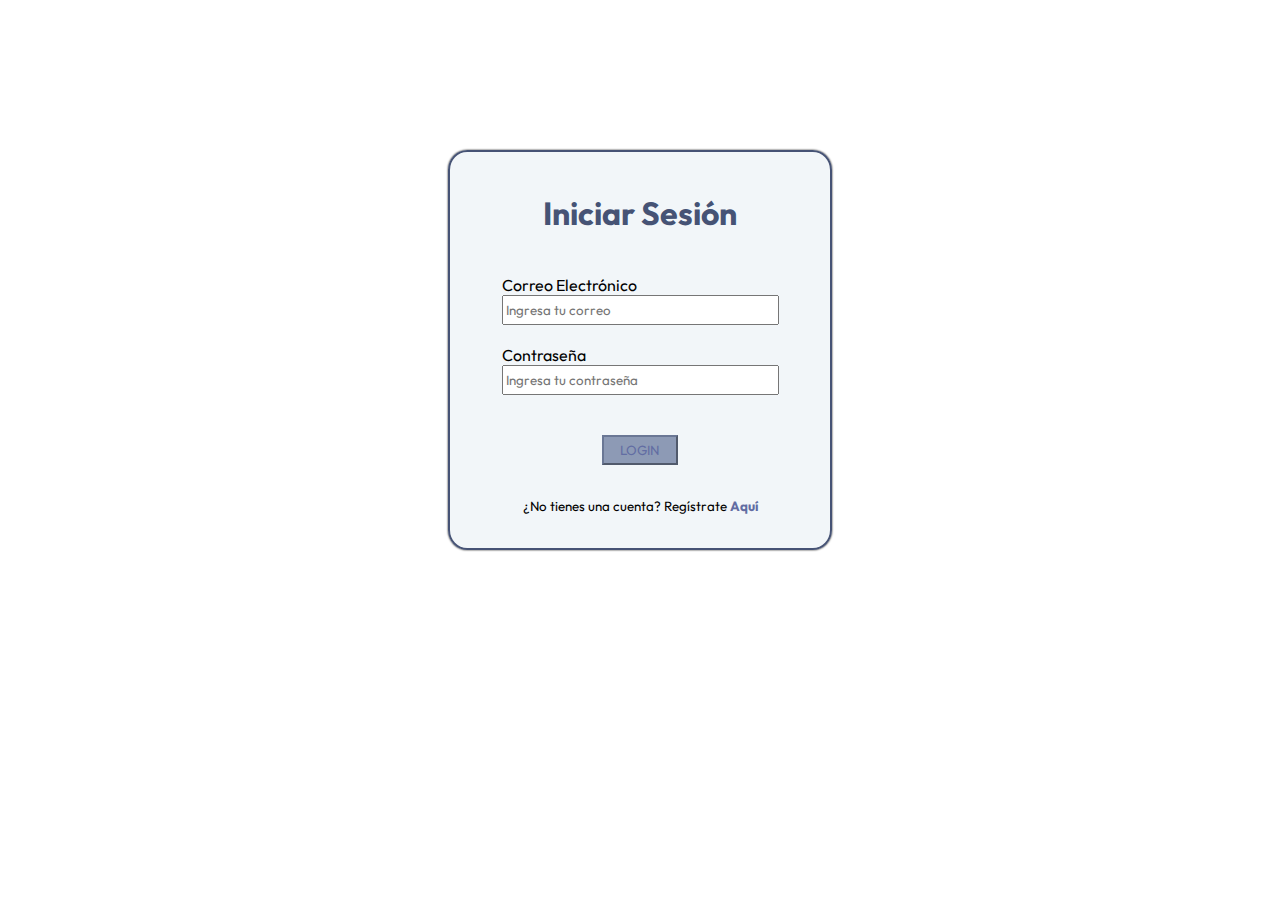
<file: index.html>
<!DOCTYPE html>
<html lang="es">

<head>
    <meta charset="UTF-8">
    <meta name="viewport" content="width=device-width, initial-scale=1.0">
    <title>Login</title>
    <link rel="stylesheet" href="styles-index.css">
    <link rel="preconnect" href="https://fonts.googleapis.com">
    <link rel="preconnect" href="https://fonts.gstatic.com" crossorigin>
    <link href="https://fonts.googleapis.com/css2?family=Outfit:wght@100..900&display=swap" rel="stylesheet">
</head>

<body>
    <div>
        <h1>Iniciar Sesión</h1>
        <form action="home.html" method="post">
            <br>
            <label for="gmail">Correo Electrónico</label>
            <br>
            <input id="gmail" type="email" required placeholder="Ingresa tu correo">
            <br>
            <br> <!--Agregue placeholder y elimine la clase (no era necesaria)-->
            <label for="password">Contraseña</label>
            <br>
            <input id="password" type="password" required placeholder="Ingresa tu contraseña">
            <br>
        </form>
        <br><br>
        <button id="login-button"><a href="home.html">LOGIN</a></button>
        <br>
        <p>¿No tienes una cuenta? Regístrate <a href="registro.html"><strong>Aquí</strong></a></p>
        <!-- Agregue pagina de registro -->
    </div>
</body>


</html>
</file>
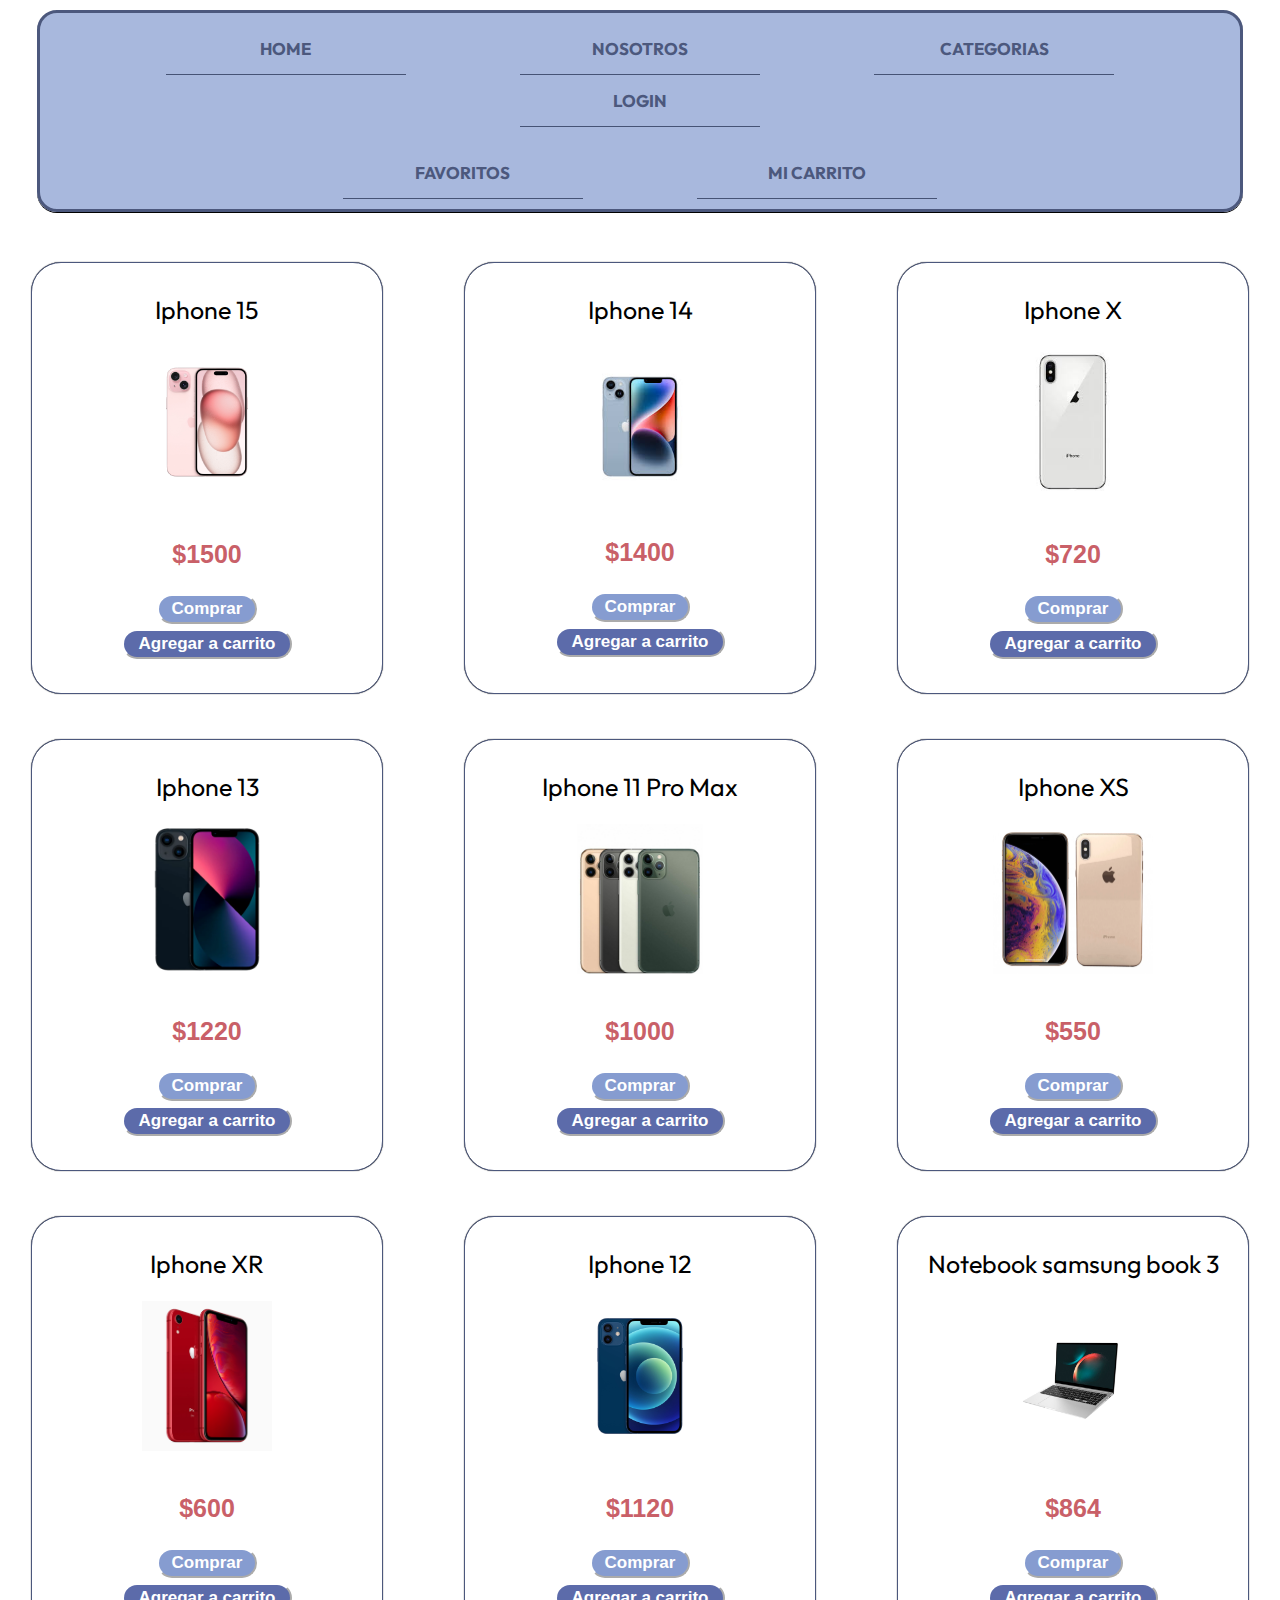
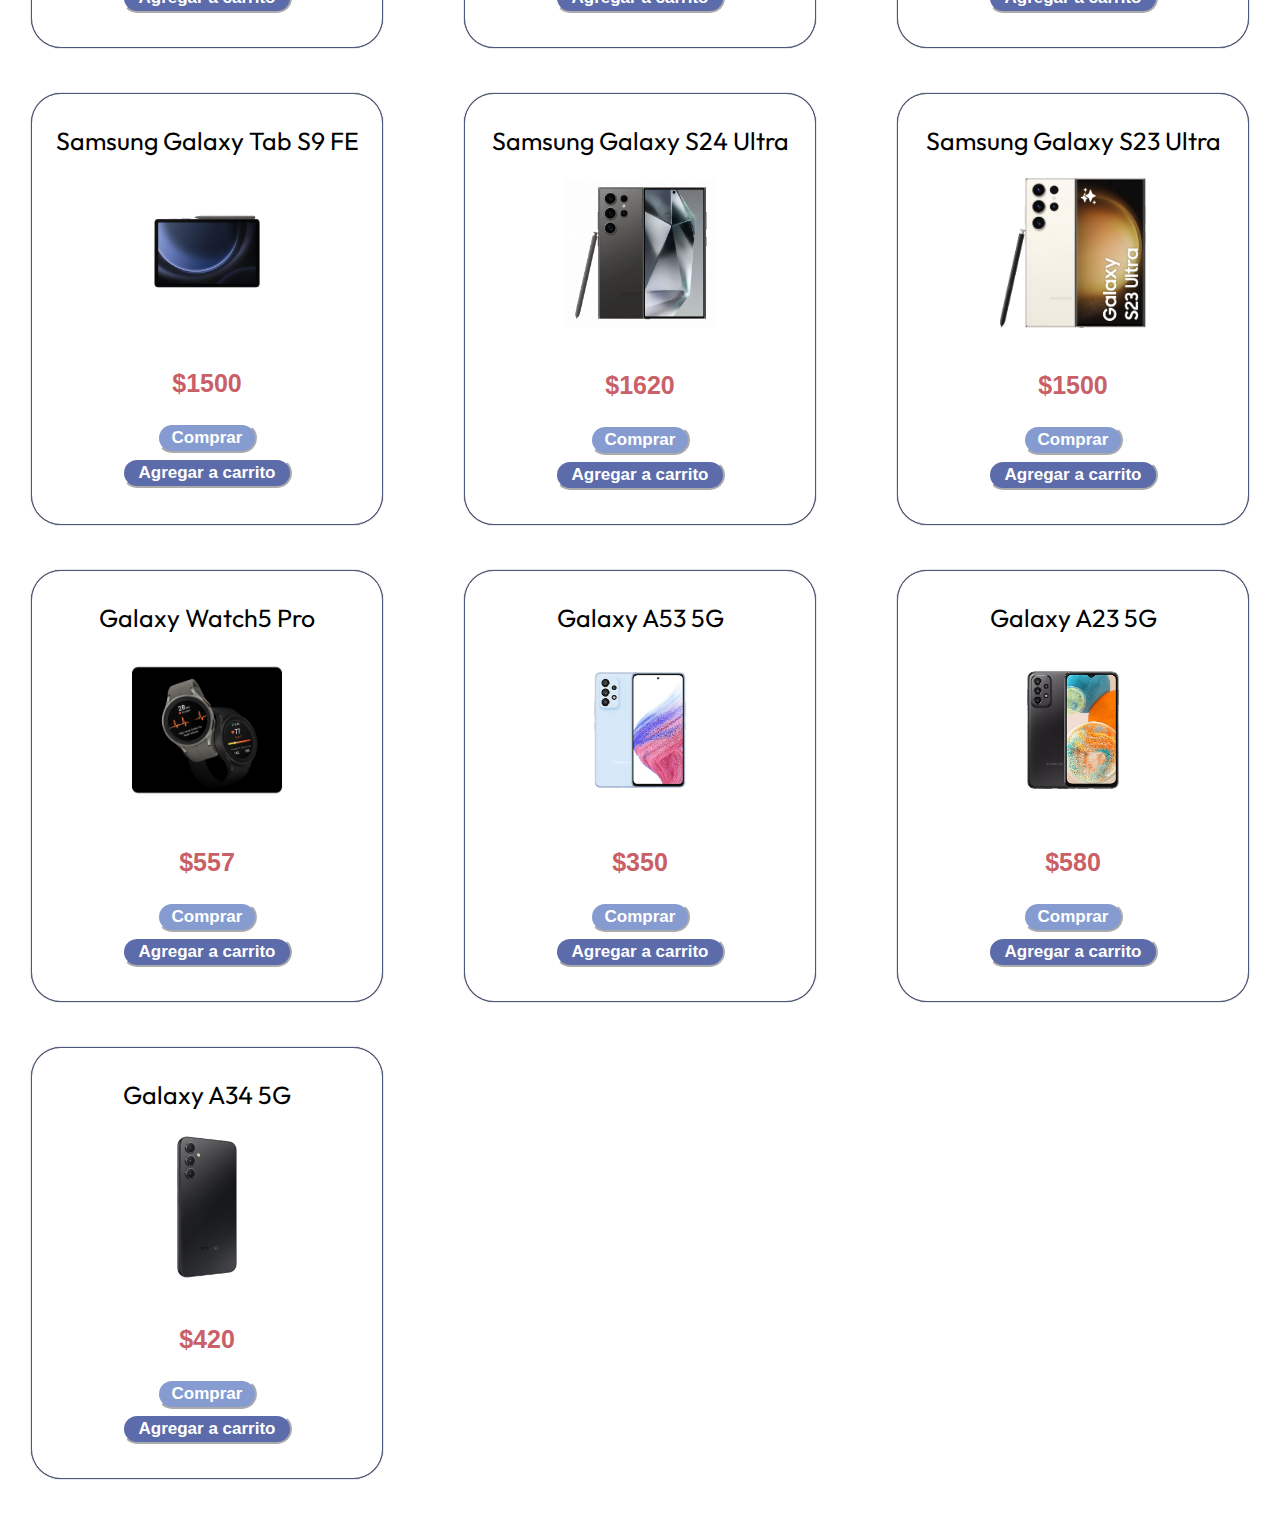
<file: home.html>
<!DOCTYPE html>
<html lang="es">

<head>
    <meta charset="UTF-8">
    <meta name="viewport" content="width=device-width, initial-scale=1.0">
    <link rel="stylesheet" href="styles-home.css">
    <link rel="preconnect" href="https://fonts.googleapis.com"> <!-- Cambie la fuente (lo consulte con Sarai) -->
    <link rel="preconnect" href="https://fonts.gstatic.com" crossorigin>
    <link href="https://fonts.googleapis.com/css2?family=Outfit:wght@100..900&display=swap" rel="stylesheet">
    <title>Home</title>
</head>

<body>

    <nav>
        <div id="menu"> <!-- Cambie el acomodo del nav -->
            <ul class="navegador">
                <li class="outfit"> <!-- Cambie el nombre de la clase -->
                    <a href="home.html">HOME</a>
                </li>
                <li class="outfit"> <!-- Cambie el nombre de la clase -->
                    <a href="nosotros.html">NOSOTROS</a>
                </li>
                <li class="outfit">
                    <a href="#">CATEGORIAS</a>
                    <ul>
                        <li class="outfit"><a href="iphone.html">Iphone</a></li> <!-- Agregue categoria de iphones -->

                        <li class="outfit"><a href="samsung.html">Samsung</a></li>
                    </ul>
                </li>
                <li class="outfit">
                    <a href="index.html">LOGIN</a>
                </li><br><br>
                <li class="outfit">
                    <a href="#">FAVORITOS</a>
                </li>
                <li class="outfit">
                    <a href="#">MI CARRITO</a>
                </li>
            </ul>
        </div>
    </nav>

    <main> <!-- Agregue todos los celulares en home -->
        <div class="card">
            <h2>Iphone 15</h2>
            <img src="./imagenes/iphone 15.jpg"><br>
            <h3 class="price">$1500</h3>
            <input class="buy" type="submit" value="Comprar">
            <input onclick="alquilar()" class="cart" type="submit" value="Agregar a carrito">
        </div>
        <div class="card">
            <h2>Iphone 14</h2>
            <img src="./imagenes/iphone 14.jpeg">
            <p class="desc"></p>
            <h3 class="price">$1400</h3>
            <input class="buy" type="submit" value="Comprar">
            <input onclick="alquilar()" class="cart" type="submit" value="Agregar a carrito">
        </div>
        <div class="card">
            <h2>Iphone X</h2>
            <img src="./imagenes/iphone x.jpeg"><br>
            <h3 class="price">$720</h3>
            <input class="buy" type="submit" value="Comprar">
            <input onclick="alquilar()" class="cart" type="submit" value="Agregar a carrito">
        </div>
        <div class="card" id="card-4">
            <h2>Iphone 13</h2>
            <img src="./imagenes/iphone_13.webp"><br>
            <h3 class="price">$1220</h3>
            <input class="buy" type="submit" value="Comprar">
            <input onclick="alquilar()" class="cart" type="submit" value="Agregar a carrito">
        </div>
        <div class="card" id="card-4">
            <h2>Iphone 11 Pro Max </h2>
            <img src="./imagenes/apple-iphone-11-pro-max-64gb.jpeg"><br>
            <h3 class="price">$1000</h3>
            <input class="buy" type="submit" value="Comprar">
            <input onclick="alquilar()" class="cart" type="submit" value="Agregar a carrito">
        </div>
        <div class="card" id="card-4">
            <h2>Iphone XS</h2>
            <img src="./imagenes/XS.webp"><br>
            <h3 class="price">$550</h3>
            <input class="buy" type="submit" value="Comprar">
            <input onclick="alquilar()" class="cart" type="submit" value="Agregar a carrito">
        </div>
        <div class="card" id="card-4">
            <h2>Iphone XR</h2>
            <img src="./imagenes/XR.jpg"><br>
            <h3 class="price">$600</h3>
            <input class="buy" type="submit" value="Comprar">
            <input onclick="alquilar()" class="cart" type="submit" value="Agregar a carrito">
        </div>
        <div class="card" id="card-4">
            <h2>Iphone 12</h2>
            <img src="./imagenes/iphone 12.webp"><br>
            <h3 class="price">$1120</h3>
            <input class="buy" type="submit" value="Comprar">
            <input onclick="alquilar()" class="cart" type="submit" value="Agregar a carrito">
        </div>
        <div class="card">
            <h2>Notebook samsung book 3</h2>
            <img src="./imagenes/samsung-book-33.jpg"><br>
            <h3 class="price">$864</h3>
            <input class="buy" type="submit" value="Comprar">
            <input onclick="alquilar()" class="cart" type="submit" value="Agregar a carrito">
        </div>
        <div class="card">
            <h2>Samsung Galaxy Tab S9 FE</h2>
            <img src="./imagenes/galaxy-tab-s9-fe-5.webp">
            <p class="desc"></p>
            <h3 class="price">$1500</h3>
            <input class="buy" type="submit" value="Comprar">
            <input onclick="alquilar()" class="cart" type="submit" value="Agregar a carrito">
        </div>
        <div class="card" id="card-4">
            <h2>Samsung Galaxy S24 Ultra</h2>
            <img src="./imagenes/s24.webp"><br>
            <h3 class="price">$1620</h3>
            <input class="buy" type="submit" value="Comprar">
            <input onclick="alquilar()" class="cart" type="submit" value="Agregar a carrito">
        </div>
        <div class="card" id="card-4">
            <h2>Samsung Galaxy S23 Ultra</h2>
            <img src="./imagenes/s23.jpg"><br>
            <h3 class="price">$1500</h3>
            <input class="buy" type="submit" value="Comprar">
            <input onclick="alquilar()" class="cart" type="submit" value="Agregar a carrito">
        </div>
        <div class="card" id="card-4">
            <h2>Galaxy Watch5 Pro </h2>
            <img src="./imagenes/improved_sensor_accuracy_FEATUREBENEFIT-2COLUMN.webp"><br>
            <h3 class="price">$557</h3>
            <input class="buy" type="submit" value="Comprar">
            <input onclick="alquilar()" class="cart" type="submit" value="Agregar a carrito">
        </div>
        <div class="card" id="card-4">
            <h2>Galaxy A53 5G</h2>
            <img src="./imagenes/a53.avif"><br>
            <h3 class="price">$350</h3>
            <input class="buy" type="submit" value="Comprar">
            <input onclick="alquilar()" class="cart" type="submit" value="Agregar a carrito">
        </div>
        <div class="card" id="card-4">
            <h2>Galaxy A23 5G</h2>
            <img src="./imagenes/a23.avif"><br>
            <h3 class="price">$580</h3>
            <input class="buy" type="submit" value="Comprar">
            <input onclick="alquilar()" class="cart" type="submit" value="Agregar a carrito">
        </div>
        <div class="card" id="card-4">
            <h2> Galaxy A34 5G </h2>
            <img src="./imagenes/a34.png"><br>
            <h3 class="price">$420</h3>
            <input class="buy" type="submit" value="Comprar">
            <input onclick="alquilar()" class="cart" type="submit" value="Agregar a carrito">
        </div>
        <script src="/main.js"></script>
    </main>
    <script src="main.js"></script>
</body>

</html>
</file>
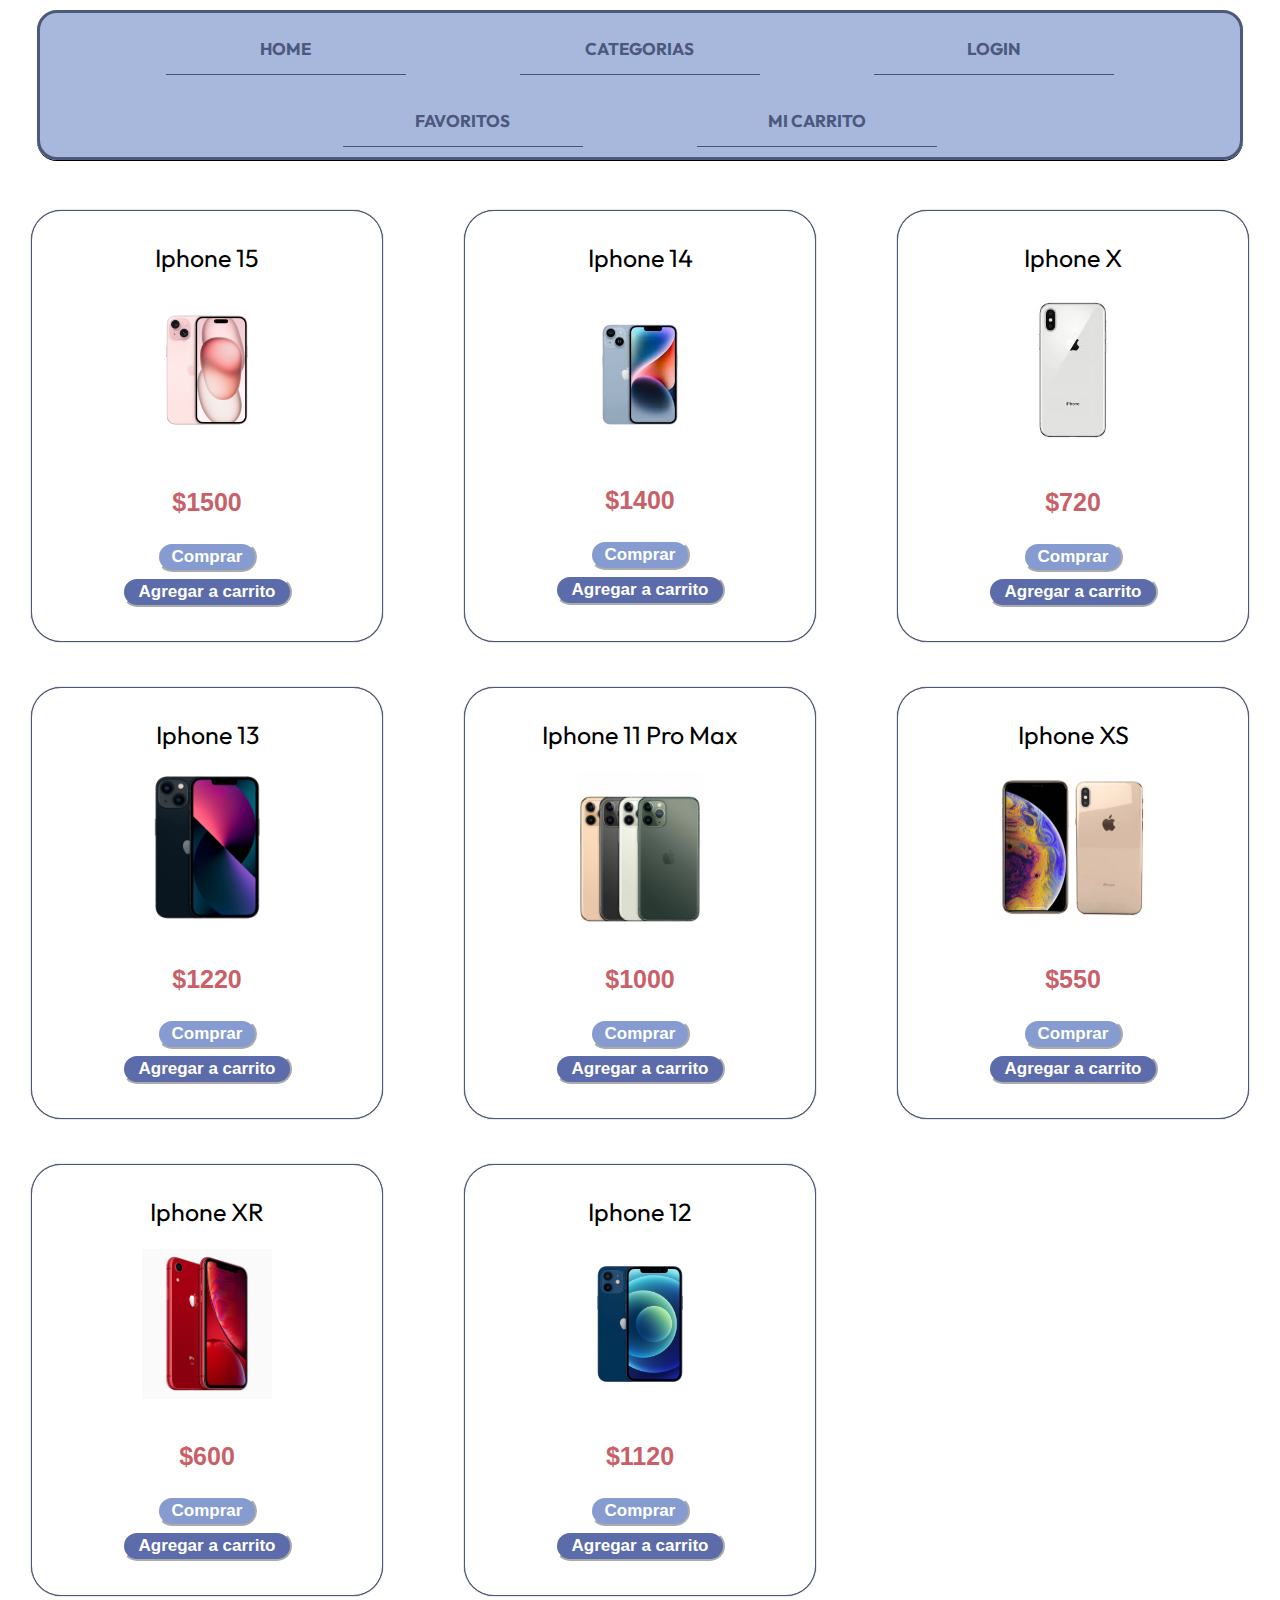
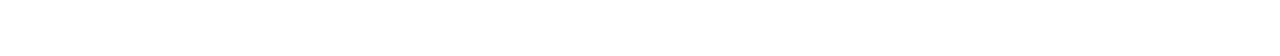
<file: iphone.html>
<!DOCTYPE html>
<html lang="es">

<head>
    <meta charset="UTF-8">
    <meta name="viewport" content="width=device-width, initial-scale=1.0">
    <link rel="stylesheet" href="styles-home.css">
    <link rel="preconnect" href="https://fonts.googleapis.com">
    <link rel="preconnect" href="https://fonts.gstatic.com" crossorigin>
    <link href="https://fonts.googleapis.com/css2?family=Outfit:wght@100..900&display=swap" rel="stylesheet">
    <title>Iphone</title>
</head>

<body>

    <nav>
        <div id="menu"> <!-- Cambie el acomodo del nav -->
            <ul class="navegador">
                <li class="outfit"> <!-- Cambie el nombre de la clase -->
                    <a href="home.html">HOME</a>
                </li>
                <li class="outfit">
                    <a href="#">CATEGORIAS</a>
                    <ul>
                        <li class="outfit"><a href="iphone.html">Iphone</a></li> <!-- Agregue categoria de iphones -->

                        <li class="outfit"><a href="samsung.html">Samsung</a></li>
                    </ul>
                </li>
                <li class="outfit">
                    <a href="index.html">LOGIN</a>
                </li><br><br>
                <li class="outfit">
                    <a href="#">FAVORITOS</a>
                </li>
                <li class="outfit">
                    <a href="#">MI CARRITO</a>
                </li>
            </ul>
        </div>
    </nav>

    <main>
        <div class="card">
            <h2>Iphone 15</h2>
            <img src="./imagenes/iphone 15.jpg"><br>
            <h3 class="price">$1500</h3>
            <input class="buy" type="submit" value="Comprar">
            <input onclick="alquilar()" class="cart" type="submit" value="Agregar a carrito">
        </div>
        <div class="card">
            <h2>Iphone 14</h2>
            <img src="./imagenes/iphone 14.jpeg">
            <p class="desc"></p>
            <h3 class="price">$1400</h3>
            <input class="buy" type="submit" value="Comprar">
            <input onclick="alquilar()" class="cart" type="submit" value="Agregar a carrito">
        </div>
        <div class="card">
            <h2>Iphone X</h2>
            <img src="./imagenes/iphone x.jpeg"><br>
            <h3 class="price">$720</h3>
            <input class="buy" type="submit" value="Comprar">
            <input onclick="alquilar()" class="cart" type="submit" value="Agregar a carrito">
        </div>
        <div class="card" id="card-4">
            <h2>Iphone 13</h2>
            <img src="./imagenes/iphone_13.webp"><br>
            <h3 class="price">$1220</h3>
            <input class="buy" type="submit" value="Comprar">
            <input onclick="alquilar()" class="cart" type="submit" value="Agregar a carrito">
        </div>
        <div class="card" id="card-4">
            <h2>Iphone 11 Pro Max </h2>
            <img src="./imagenes/apple-iphone-11-pro-max-64gb.jpeg"><br>
            <h3 class="price">$1000</h3>
            <input class="buy" type="submit" value="Comprar">
            <input onclick="alquilar()" class="cart" type="submit" value="Agregar a carrito">
        </div>
        <div class="card" id="card-4">
            <h2>Iphone XS</h2>
            <img src="./imagenes/XS.webp"><br>
            <h3 class="price">$550</h3>
            <input class="buy" type="submit" value="Comprar">
            <input onclick="alquilar()" class="cart" type="submit" value="Agregar a carrito">
        </div>
        <div class="card" id="card-4">
            <h2>Iphone XR</h2>
            <img src="./imagenes/XR.jpg"><br>
            <h3 class="price">$600</h3>
            <input class="buy" type="submit" value="Comprar">
            <input onclick="alquilar()" class="cart" type="submit" value="Agregar a carrito">
        </div>
        <div class="card" id="card-4">
            <h2>Iphone 12</h2>
            <img src="./imagenes/iphone 12.webp"><br>
            <h3 class="price">$1120</h3>
            <input class="buy" type="submit" value="Comprar">
            <input onclick="alquilar()" class="cart" type="submit" value="Agregar a carrito">
        </div>
    </main>
</file>
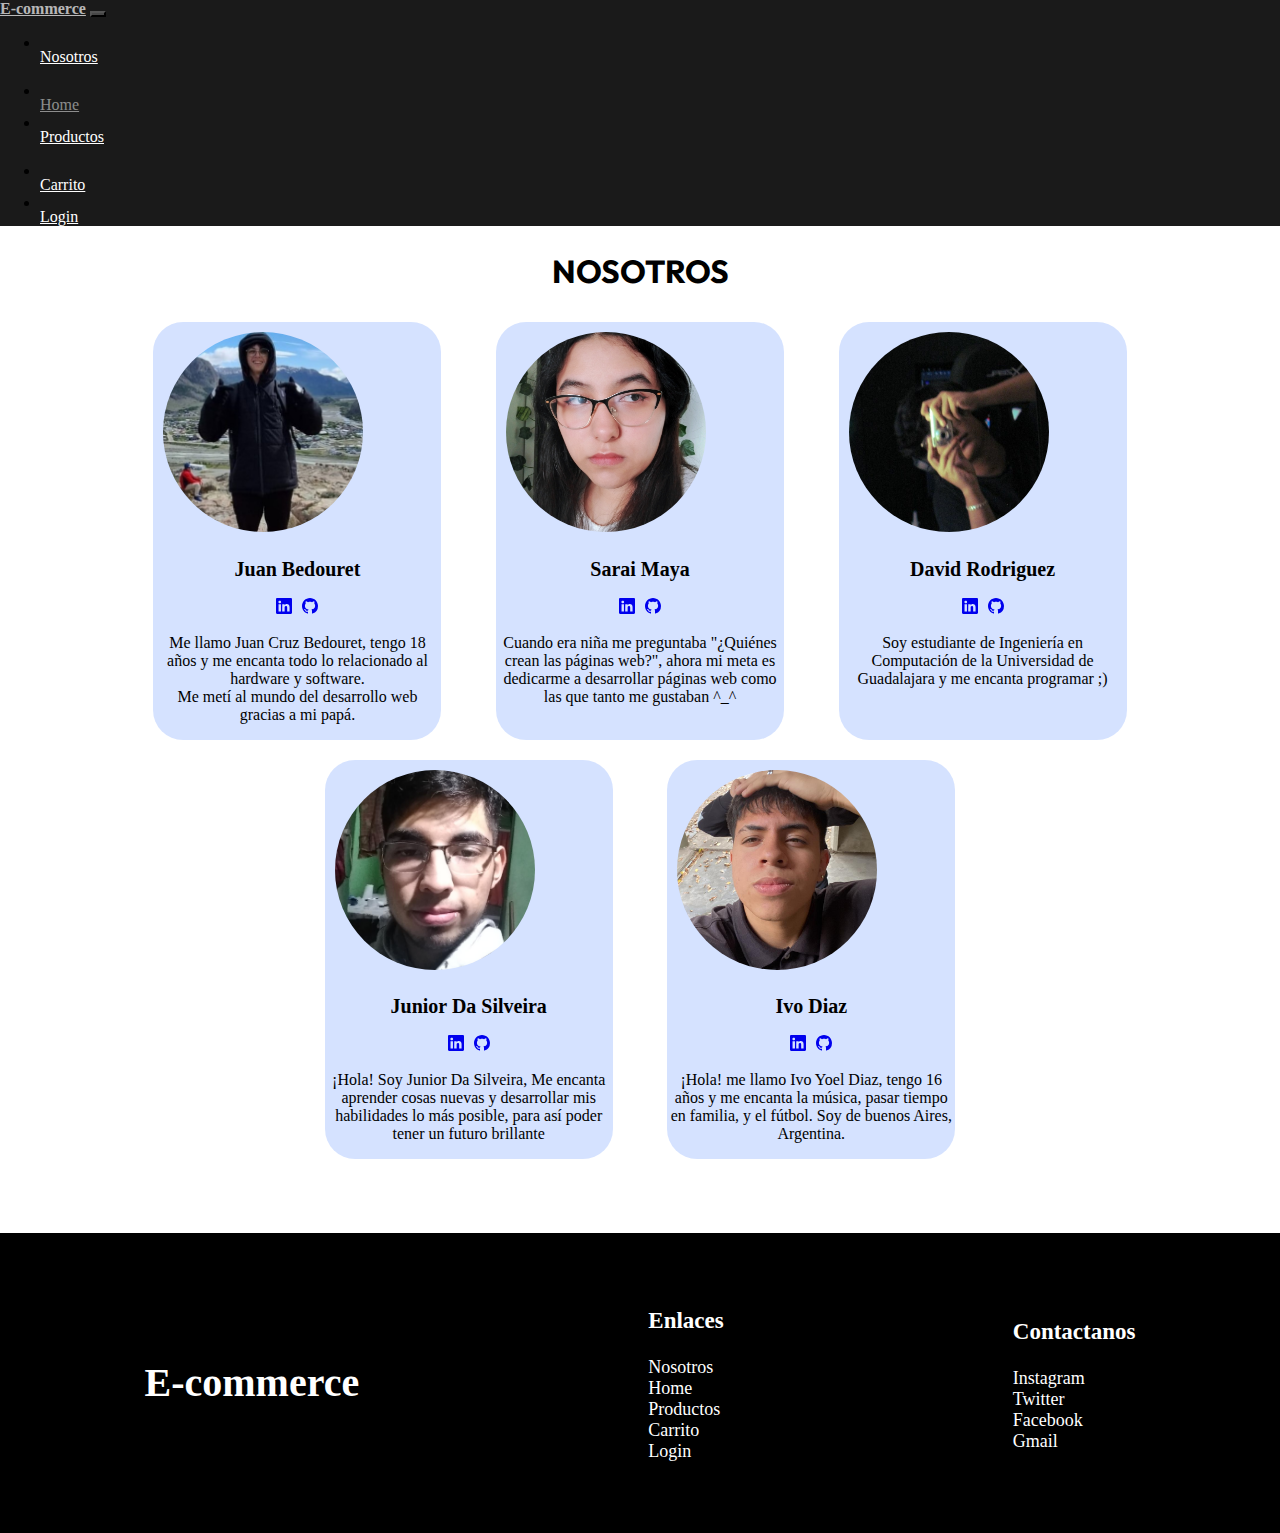
<file: nosotros.html>
<!DOCTYPE html>
<html lang="es">
<head>
    <meta charset="UTF-8">
    <meta name="viewport" content="width=device-width, initial-scale=1.0">
    <title>Nosotros</title>
    <link href="https://cdn.jsdelivr.net/npm/bootstrap@5.3.2/dist/css/bootstrap.min.css" rel="stylesheet" integrity="sha384-T3c6CoIi6uLrA9TneNEoa7RxnatzjcDSCmG1MXxSR1GAsXEV/Dwwykc2MPK8M2HN" crossorigin="anonymous">
    <link rel="preconnect" href="https://fonts.googleapis.com">
    <link rel="preconnect" href="https://fonts.gstatic.com" crossorigin>
    <link href="https://fonts.googleapis.com/css2?family=Outfit:wght@100..900&display=swap" rel="stylesheet">
    <title>Nosotros</title>
    <link rel="stylesheet" href="styles-nosotros.css">
    
<script src="https://cdn.jsdelivr.net/npm/bootstrap@5.3.2/dist/js/bootstrap.bundle.min.js" integrity="sha384-C6RzsynM9kWDrMNeT87bh95OGNyZPhcTNXj1NW7RuBCsyN/o0jlpcV8Qyq46cDfL" crossorigin="anonymous"></script>
</head>
<body>
  
  <nav class="navbar navbar-expand-lg">
    <div class="container-fluid">
        <a class="navbar-brand" href="#">E-commerce</a>
        <button class="navbar-toggler" type="button" data-bs-toggle="collapse" data-bs-target="#navbarNav"
            aria-controls="navbarNav" aria-expanded="false" aria-label="Toggle navigation">
            <span class="navbar-toggler-icon"></span>
        </button>
        <div class="collapse navbar-collapse justify-content-center" id="navbarNav">
            <ul class="navbar-nav me-auto">
                <li class="nav-item">
                    <a class="nav-link" aria-current="page" href="nosotros.html">
                        <i class='bx bx-buildings'></i>
                        Nosotros</a>
                </li>
            </ul>
            <ul class="navbar-nav ms-auto me-auto">
                <li class="nav-item">
                    <a class="nav-link" aria-current="page" href="#" id="active">
                        <i class='bx bx-home-alt-2'></i>
                        Home</a>
                </li>
                <li class="nav-item">
                    <a class="nav-link" href="#">
                        <i class='bx bx-store-alt'></i>
                        Productos</a>
                </li>
            </ul>
            <ul class="navbar-nav ms-auto">
                <li class="nav-item">
                    <a class="nav-link" aria-current="page" href="#">
                        <i class='bx bx-cart'></i>
                        Carrito</a>
                </li>
                <li class="nav-item">
                    <a class="nav-link" href="#">
                        <i class='bx bxs-user'></i>
                        Login</a>
                </li>
            </ul>
        </div>
    </div>
</nav>

  <div class="div-h1">
    <h1>NOSOTROS</h1>
  </div>

<div class="div-father" style="display: flex; gap: 3%; margin: 5%; flex-flow: row wrap; justify-content: center; margin-top: 20px;">
    
  <div class="card" style="width: 18rem; margin: 10px; background-color:rgba(196, 214, 255, 0.719); border-radius: 30px; align-items: center;">
        <img src="imagenes/Juan.jpg" class="card-img-top" alt="..." style="margin: 10px; margin-bottom: 5px; width: 200px; height: 200px; object-fit: cover; border-radius: 50%;">
        <h2 class="h2-card" style="text-align: center;font-size: 20px;">Juan Bedouret</h2>
        <div class="card-body" style="padding-top: 0px;">
          <div class="a-card" style=" display: flex; justify-content: center; gap: 10px; margin-bottom: 10px;">
            <a href="https://ar.linkedin.com/in/juan-cruz-bedouret-4a61272a2" ><svg xmlns="http://www.w3.org/2000/svg" width="16" height="16" fill="currentColor" class="bi bi-linkedin" viewBox="0 0 16 16">
              <path d="M0 1.146C0 .513.526 0 1.175 0h13.65C15.474 0 16 .513 16 1.146v13.708c0 .633-.526 1.146-1.175 1.146H1.175C.526 16 0 15.487 0 14.854zm4.943 12.248V6.169H2.542v7.225zm-1.2-8.212c.837 0 1.358-.554 1.358-1.248-.015-.709-.52-1.248-1.342-1.248S2.4 3.226 2.4 3.934c0 .694.521 1.248 1.327 1.248zm4.908 8.212V9.359c0-.216.016-.432.08-.586.173-.431.568-.878 1.232-.878.869 0 1.216.662 1.216 1.634v3.865h2.401V9.25c0-2.22-1.184-3.252-2.764-3.252-1.274 0-1.845.7-2.165 1.193v.025h-.016l.016-.025V6.169h-2.4c.03.678 0 7.225 0 7.225z"/>
            </svg></a>
            <a href="https://github.com/xdddasdw"><svg xmlns="http://www.w3.org/2000/svg" width="16" height="16" fill="currentColor" class="bi bi-github" viewBox="0 0 16 16">
              <path d="M8 0C3.58 0 0 3.58 0 8c0 3.54 2.29 6.53 5.47 7.59.4.07.55-.17.55-.38 0-.19-.01-.82-.01-1.49-2.01.37-2.53-.49-2.69-.94-.09-.23-.48-.94-.82-1.13-.28-.15-.68-.52-.01-.53.63-.01 1.08.58 1.23.82.72 1.21 1.87.87 2.33.66.07-.52.28-.87.51-1.07-1.78-.2-3.64-.89-3.64-3.95 0-.87.31-1.59.82-2.15-.08-.2-.36-1.02.08-2.12 0 0 .67-.21 2.2.82.64-.18 1.32-.27 2-.27s1.36.09 2 .27c1.53-1.04 2.2-.82 2.2-.82.44 1.1.16 1.92.08 2.12.51.56.82 1.27.82 2.15 0 3.07-1.87 3.75-3.65 3.95.29.25.54.73.54 1.48 0 1.07-.01 1.93-.01 2.2 0 .21.15.46.55.38A8.01 8.01 0 0 0 16 8c0-4.42-3.58-8-8-8"/>
            </svg></a>
          </div>
          <p class="card-text" style="text-align: center;">Me llamo Juan Cruz Bedouret, tengo 18 años y me encanta todo lo relacionado al hardware y software.
            <br> Me metí al mundo del desarrollo web gracias a mi papá.</p>
        </div>
      </div>

      <div class="card" style="width: 18rem; margin: 10px; background-color:rgba(196, 214, 255, 0.719); border-radius: 30px; align-items: center;">
        <img src="imagenes/Sarai.jpg" class="card-img-top" alt="..." style="margin: 10px; margin-bottom: 5px; width: 200px; height: 200px; object-fit: cover; border-radius: 50%;">
        <h2 class="h2-card" style="text-align: center;font-size: 20px;">Sarai Maya</h2>
        <div class="card-body" style="padding-top: 0px;">
        <div class="a-card" style=" display: flex; justify-content: center; gap: 10px; margin-bottom: 10px;">
          <a href="https://www.linkedin.com/in/sarai-maya-242592303/" ><svg xmlns="http://www.w3.org/2000/svg" width="16" height="16" fill="currentColor" class="bi bi-linkedin" viewBox="0 0 16 16">
            <path d="M0 1.146C0 .513.526 0 1.175 0h13.65C15.474 0 16 .513 16 1.146v13.708c0 .633-.526 1.146-1.175 1.146H1.175C.526 16 0 15.487 0 14.854zm4.943 12.248V6.169H2.542v7.225zm-1.2-8.212c.837 0 1.358-.554 1.358-1.248-.015-.709-.52-1.248-1.342-1.248S2.4 3.226 2.4 3.934c0 .694.521 1.248 1.327 1.248zm4.908 8.212V9.359c0-.216.016-.432.08-.586.173-.431.568-.878 1.232-.878.869 0 1.216.662 1.216 1.634v3.865h2.401V9.25c0-2.22-1.184-3.252-2.764-3.252-1.274 0-1.845.7-2.165 1.193v.025h-.016l.016-.025V6.169h-2.4c.03.678 0 7.225 0 7.225z"/>
          </svg></a>
          <a href="https://github.com/SaraiMaya"><svg xmlns="http://www.w3.org/2000/svg" width="16" height="16" fill="currentColor" class="bi bi-github" viewBox="0 0 16 16">
            <path d="M8 0C3.58 0 0 3.58 0 8c0 3.54 2.29 6.53 5.47 7.59.4.07.55-.17.55-.38 0-.19-.01-.82-.01-1.49-2.01.37-2.53-.49-2.69-.94-.09-.23-.48-.94-.82-1.13-.28-.15-.68-.52-.01-.53.63-.01 1.08.58 1.23.82.72 1.21 1.87.87 2.33.66.07-.52.28-.87.51-1.07-1.78-.2-3.64-.89-3.64-3.95 0-.87.31-1.59.82-2.15-.08-.2-.36-1.02.08-2.12 0 0 .67-.21 2.2.82.64-.18 1.32-.27 2-.27s1.36.09 2 .27c1.53-1.04 2.2-.82 2.2-.82.44 1.1.16 1.92.08 2.12.51.56.82 1.27.82 2.15 0 3.07-1.87 3.75-3.65 3.95.29.25.54.73.54 1.48 0 1.07-.01 1.93-.01 2.2 0 .21.15.46.55.38A8.01 8.01 0 0 0 16 8c0-4.42-3.58-8-8-8"/>
          </svg></a>
        </div>
          <p class="card-text" style="text-align: center;">Cuando era niña me preguntaba "¿Quiénes crean las páginas web?", ahora mi meta es dedicarme a desarrollar páginas web como las que tanto me gustaban ^_^</p>
        </div>
      </div>

      <div class="card" style="width: 18rem; margin: 10px; background-color:rgba(196, 214, 255, 0.719); border-radius: 30px; align-items: center;">
        <img src="imagenes/David.jpeg" class="card-img-top" alt="..." style="margin: 10px; margin-bottom: 5px; width: 200px; height: 200px; object-fit: cover; border-radius: 50%;">
        <h2 class="h2-card" style="text-align: center;font-size: 20px;">David Rodriguez</h2>
        <div class="card-body" style="padding-top: 0px;">
        <div class="a-card" style=" display: flex; justify-content: center; gap: 10px; margin-bottom: 10px;">
          <a href="https://www.linkedin.com/in/david-rodriguez-016406310?utm_source=share&utm_campaign=share_via&utm_content=profile&utm_medium=android_app" ><svg xmlns="http://www.w3.org/2000/svg" width="16" height="16" fill="currentColor" class="bi bi-linkedin" viewBox="0 0 16 16">
            <path d="M0 1.146C0 .513.526 0 1.175 0h13.65C15.474 0 16 .513 16 1.146v13.708c0 .633-.526 1.146-1.175 1.146H1.175C.526 16 0 15.487 0 14.854zm4.943 12.248V6.169H2.542v7.225zm-1.2-8.212c.837 0 1.358-.554 1.358-1.248-.015-.709-.52-1.248-1.342-1.248S2.4 3.226 2.4 3.934c0 .694.521 1.248 1.327 1.248zm4.908 8.212V9.359c0-.216.016-.432.08-.586.173-.431.568-.878 1.232-.878.869 0 1.216.662 1.216 1.634v3.865h2.401V9.25c0-2.22-1.184-3.252-2.764-3.252-1.274 0-1.845.7-2.165 1.193v.025h-.016l.016-.025V6.169h-2.4c.03.678 0 7.225 0 7.225z"/>
          </svg></a>
          <a href="https://github.com/daviddrdz"><svg xmlns="http://www.w3.org/2000/svg" width="16" height="16" fill="currentColor" class="bi bi-github" viewBox="0 0 16 16">
            <path d="M8 0C3.58 0 0 3.58 0 8c0 3.54 2.29 6.53 5.47 7.59.4.07.55-.17.55-.38 0-.19-.01-.82-.01-1.49-2.01.37-2.53-.49-2.69-.94-.09-.23-.48-.94-.82-1.13-.28-.15-.68-.52-.01-.53.63-.01 1.08.58 1.23.82.72 1.21 1.87.87 2.33.66.07-.52.28-.87.51-1.07-1.78-.2-3.64-.89-3.64-3.95 0-.87.31-1.59.82-2.15-.08-.2-.36-1.02.08-2.12 0 0 .67-.21 2.2.82.64-.18 1.32-.27 2-.27s1.36.09 2 .27c1.53-1.04 2.2-.82 2.2-.82.44 1.1.16 1.92.08 2.12.51.56.82 1.27.82 2.15 0 3.07-1.87 3.75-3.65 3.95.29.25.54.73.54 1.48 0 1.07-.01 1.93-.01 2.2 0 .21.15.46.55.38A8.01 8.01 0 0 0 16 8c0-4.42-3.58-8-8-8"/>
          </svg></a>
        </div>
          <p class="card-text" style="text-align: center;">Soy estudiante de Ingeniería en Computación de la Universidad de Guadalajara y me encanta programar ;)</p>
        </div>
      </div>

      <div class="card" style="width: 18rem; margin: 10px; background-color:rgba(196, 214, 255, 0.719); border-radius: 30px; align-items: center;">
        <img src="imagenes/Junior.jpg" class="card-img-top" alt="..." style="margin: 10px; margin-bottom: 5px; width: 200px; height: 200px; object-fit: cover; border-radius: 50%;">
        <h2 class="h2-card" style="text-align: center;font-size: 20px;">Junior Da Silveira</h2>
        <div class="card-body" style="padding-top: 0px;">
        <div class="a-card" style=" display: flex; justify-content: center; gap: 10px; margin-bottom: 10px;">
          <a href="https://www.linkedin.com/in/junior2-da-silveira-4a1512213/" ><svg xmlns="http://www.w3.org/2000/svg" width="16" height="16" fill="currentColor" class="bi bi-linkedin" viewBox="0 0 16 16">
            <path d="M0 1.146C0 .513.526 0 1.175 0h13.65C15.474 0 16 .513 16 1.146v13.708c0 .633-.526 1.146-1.175 1.146H1.175C.526 16 0 15.487 0 14.854zm4.943 12.248V6.169H2.542v7.225zm-1.2-8.212c.837 0 1.358-.554 1.358-1.248-.015-.709-.52-1.248-1.342-1.248S2.4 3.226 2.4 3.934c0 .694.521 1.248 1.327 1.248zm4.908 8.212V9.359c0-.216.016-.432.08-.586.173-.431.568-.878 1.232-.878.869 0 1.216.662 1.216 1.634v3.865h2.401V9.25c0-2.22-1.184-3.252-2.764-3.252-1.274 0-1.845.7-2.165 1.193v.025h-.016l.016-.025V6.169h-2.4c.03.678 0 7.225 0 7.225z"/>
          </svg></a>
          <a href="https://github.com/Junior12401"><svg xmlns="http://www.w3.org/2000/svg" width="16" height="16" fill="currentColor" class="bi bi-github" viewBox="0 0 16 16">
            <path d="M8 0C3.58 0 0 3.58 0 8c0 3.54 2.29 6.53 5.47 7.59.4.07.55-.17.55-.38 0-.19-.01-.82-.01-1.49-2.01.37-2.53-.49-2.69-.94-.09-.23-.48-.94-.82-1.13-.28-.15-.68-.52-.01-.53.63-.01 1.08.58 1.23.82.72 1.21 1.87.87 2.33.66.07-.52.28-.87.51-1.07-1.78-.2-3.64-.89-3.64-3.95 0-.87.31-1.59.82-2.15-.08-.2-.36-1.02.08-2.12 0 0 .67-.21 2.2.82.64-.18 1.32-.27 2-.27s1.36.09 2 .27c1.53-1.04 2.2-.82 2.2-.82.44 1.1.16 1.92.08 2.12.51.56.82 1.27.82 2.15 0 3.07-1.87 3.75-3.65 3.95.29.25.54.73.54 1.48 0 1.07-.01 1.93-.01 2.2 0 .21.15.46.55.38A8.01 8.01 0 0 0 16 8c0-4.42-3.58-8-8-8"/>
          </svg></a>
        </div>
          <p class="card-text" style="text-align: center;">¡Hola! Soy Junior Da Silveira, Me encanta aprender cosas nuevas y desarrollar mis habilidades lo más posible, para así poder tener un futuro brillante</p>
        </div>
      </div>

      <div class="card" style="width: 18rem; margin: 10px; background-color:rgba(196, 214, 255, 0.719); border-radius: 30px; align-items: center;">
        <img src="imagenes/Ivo.jpg" class="card-img-top" alt="..." style="margin: 10px; margin-bottom: 5px; width: 200px; height: 200px; object-fit: cover; border-radius: 50%;">
        <h2 class="h2-card" style="text-align: center;font-size: 20px;">Ivo Diaz</h2>
        <div class="card-body" style="padding-top: 0px;">
        <div class="a-card" style=" display: flex; justify-content: center; gap: 10px; margin-bottom: 10px;">
          <a href="#" ><svg xmlns="http://www.w3.org/2000/svg" width="16" height="16" fill="currentColor" class="bi bi-linkedin" viewBox="0 0 16 16">
            <path d="M0 1.146C0 .513.526 0 1.175 0h13.65C15.474 0 16 .513 16 1.146v13.708c0 .633-.526 1.146-1.175 1.146H1.175C.526 16 0 15.487 0 14.854zm4.943 12.248V6.169H2.542v7.225zm-1.2-8.212c.837 0 1.358-.554 1.358-1.248-.015-.709-.52-1.248-1.342-1.248S2.4 3.226 2.4 3.934c0 .694.521 1.248 1.327 1.248zm4.908 8.212V9.359c0-.216.016-.432.08-.586.173-.431.568-.878 1.232-.878.869 0 1.216.662 1.216 1.634v3.865h2.401V9.25c0-2.22-1.184-3.252-2.764-3.252-1.274 0-1.845.7-2.165 1.193v.025h-.016l.016-.025V6.169h-2.4c.03.678 0 7.225 0 7.225z"/>
          </svg></a>
          <a href="#"><svg xmlns="http://www.w3.org/2000/svg" width="16" height="16" fill="currentColor" class="bi bi-github" viewBox="0 0 16 16">
            <path d="M8 0C3.58 0 0 3.58 0 8c0 3.54 2.29 6.53 5.47 7.59.4.07.55-.17.55-.38 0-.19-.01-.82-.01-1.49-2.01.37-2.53-.49-2.69-.94-.09-.23-.48-.94-.82-1.13-.28-.15-.68-.52-.01-.53.63-.01 1.08.58 1.23.82.72 1.21 1.87.87 2.33.66.07-.52.28-.87.51-1.07-1.78-.2-3.64-.89-3.64-3.95 0-.87.31-1.59.82-2.15-.08-.2-.36-1.02.08-2.12 0 0 .67-.21 2.2.82.64-.18 1.32-.27 2-.27s1.36.09 2 .27c1.53-1.04 2.2-.82 2.2-.82.44 1.1.16 1.92.08 2.12.51.56.82 1.27.82 2.15 0 3.07-1.87 3.75-3.65 3.95.29.25.54.73.54 1.48 0 1.07-.01 1.93-.01 2.2 0 .21.15.46.55.38A8.01 8.01 0 0 0 16 8c0-4.42-3.58-8-8-8"/>
          </svg></a>
        </div>
          <p class="card-text" style="text-align: center;">¡Hola! me llamo Ivo Yoel Diaz, tengo 16 años y me encanta la música, pasar tiempo en familia, y el fútbol. Soy de buenos Aires, Argentina.</p>
        </div>
      </div>

</div>

<footer>
  <h2>E-commerce</h2>
  <div class="enlaces">
      <p>Enlaces</p>
      <ul>
          <li>
              <a href="nosotros.html" class="links">
                  <i class='bx bx-buildings'></i>
                  Nosotros
              </a>
          </li>
          <li>
              <a href="#" class="links">
                  <i class='bx bx-home-alt-2'></i>
                  Home
              </a>
          </li>
          <li>
              <a href="#" class="links">
                  <i class='bx bx-store'></i>
                  Productos
              </a>
          </li>
          <li>
              <a href="#" class="links">
                  <i class='bx bx-cart'></i>
                  Carrito
              </a>
          </li>
          <li>
              <a href="#" class="links">
                  <i class='bx bxs-user'></i>
                  Login
              </a>
          </li>
      </ul>
  </div>
  <div class="social">
      <p>Contactanos</p>
      <ul>
          <li>
              <a href="#" class="links">
                  <i class='bx bxl-instagram'></i>
                  Instagram
              </a>
          </li>
          <li>
              <a href="#" class="links">
                  <i class='bx bxl-twitter'></i>
                  Twitter
              </a>
          </li>
          <li>
              <a href="#" class="links">
                  <i class='bx bxl-facebook-circle'></i>
                  Facebook
              </a>
          </li>
          <li>
              <a href="#" class="links">
                  <i class='bx bxl-gmail'></i>
                  Gmail
              </a>
          </li>
      </ul>
  </div>
</footer>

<script src="https://cdn.jsdelivr.net/npm/bootstrap@5.3.3/dist/js/bootstrap.bundle.min.js"
  integrity="sha384-YvpcrYf0tY3lHB60NNkmXc5s9fDVZLESaAA55NDzOxhy9GkcIdslK1eN7N6jIeHz"
  crossorigin="anonymous"></script>
</body>
</html>
</file>
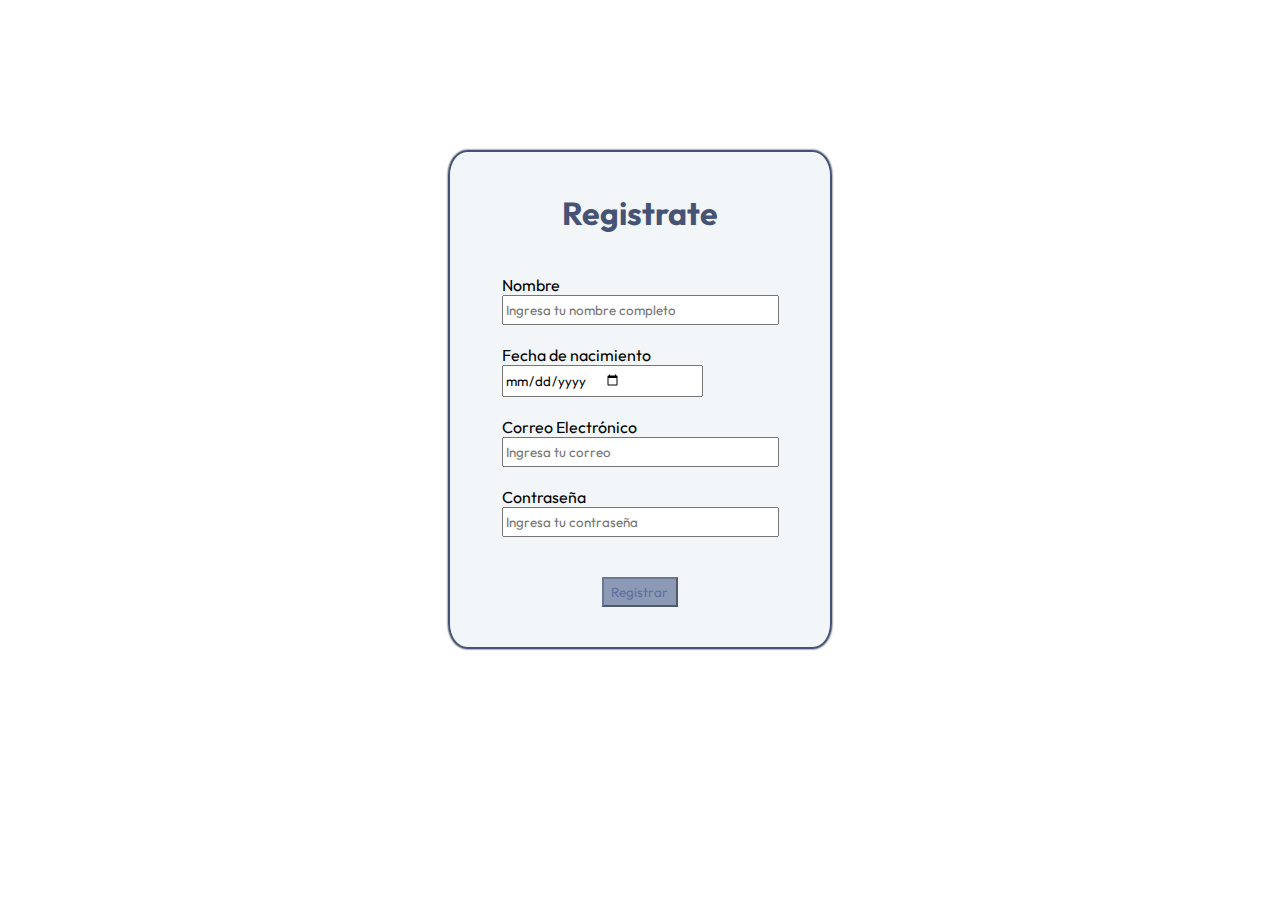
<file: registro.html>
<!DOCTYPE html>
<html lang="en">

<head>
    <meta charset="UTF-8">
    <meta name="viewport" content="width=device-width, initial-scale=1.0">
    <link rel="stylesheet" href="styles-index.css">
    <link rel="preconnect" href="https://fonts.googleapis.com">
    <link rel="preconnect" href="https://fonts.gstatic.com" crossorigin>
    <link href="https://fonts.googleapis.com/css2?family=Outfit:wght@100..900&display=swap" rel="stylesheet">
    <title>Registro</title>
</head>

<body>
    <div>
        <h1>Registrate</h1>
        <form action="index.html" method="post">
            <br>
            <label for="nombre">Nombre</label>
            <br>
            <input id="nombre" type="text" required placeholder="Ingresa tu nombre completo">
            <br><br>
            <label for="fecha">Fecha de nacimiento</label>
            <br>
            <input id="fecha" type="date" required>
            <br><br>
            <label for="gmail">Correo Electrónico</label>
            <br>
            <input id="gmail" type="email" required placeholder="Ingresa tu correo">
            <br><br> <!--Agregue placeholder y elimine la clase (no era necesario)-->
            <label for="password">Contraseña</label>
            <br>
            <input id="password" type="password" required placeholder="Ingresa tu contraseña">
            <br>
            <!--Falta agregar página de registro-->
        </form>
        <br><br>
        <button id="login-button"><a href="index.html">Registrar</a></button>
        <br>
    </div>
</body>

</html>
</file>
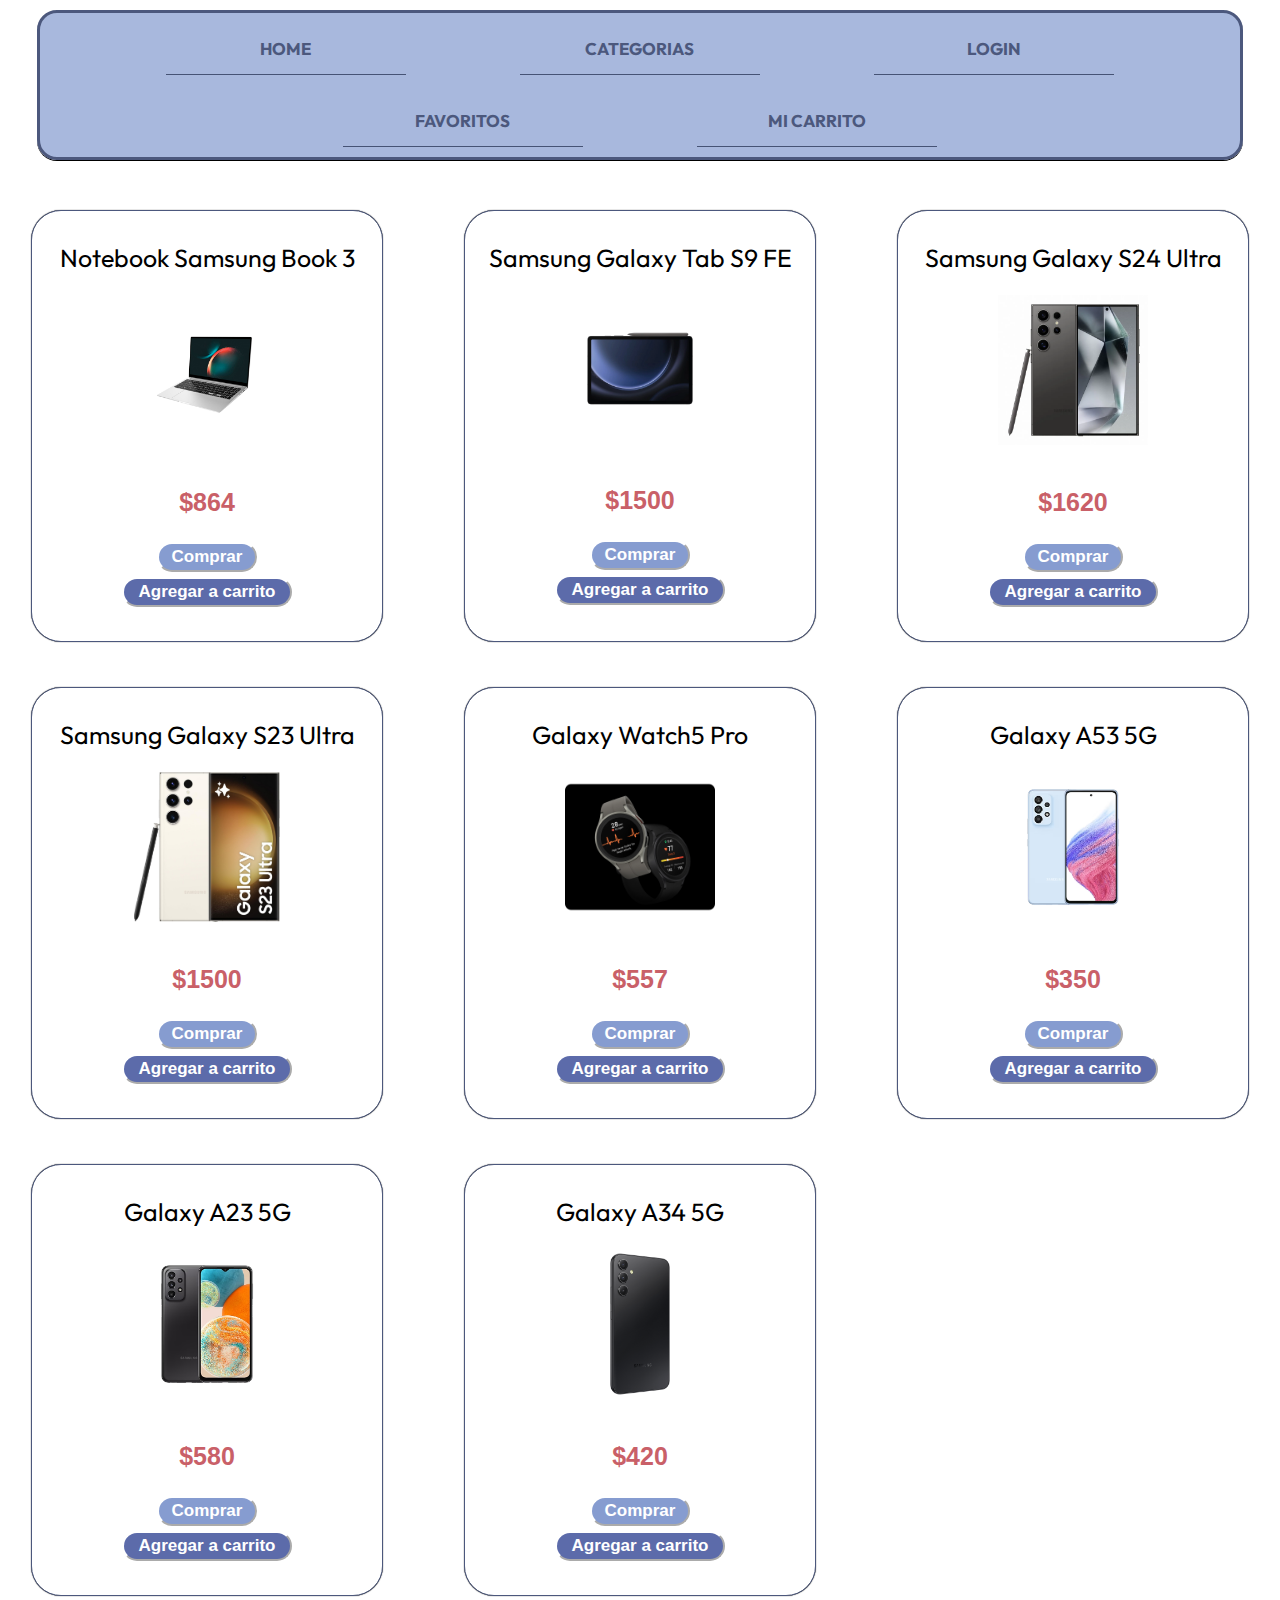
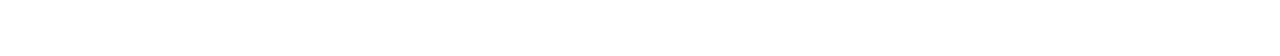
<file: samsung.html>
<!DOCTYPE html>
<html lang="es">

<head>
    <meta charset="UTF-8">
    <meta name="viewport" content="width=device-width, initial-scale=1.0">
    <link rel="stylesheet" href="styles-home.css">
    <link rel="preconnect" href="https://fonts.googleapis.com">
    <link rel="preconnect" href="https://fonts.gstatic.com" crossorigin>
    <link href="https://fonts.googleapis.com/css2?family=Outfit:wght@100..900&display=swap" rel="stylesheet">
    <title>Samsung</title>
</head>

<body>

    <nav>
        <div id="menu"> <!-- Cambie el acomodo del nav -->
            <ul class="navegador">
                <li class="outfit"> <!-- Cambie el nombre de la clase -->
                    <a href="home.html">HOME</a>
                </li>
                <li class="outfit">
                    <a href="#">CATEGORIAS</a>
                    <ul>
                        <li class="outfit"><a href="iphone.html">Iphone</a></li> <!-- Agregue categoria de iphones -->

                        <li class="outfit"><a href="samsung.html">Samsung</a></li>
                    </ul>
                </li>
                <li class="outfit">
                    <a href="index.html">LOGIN</a>
                </li><br><br>
                <li class="outfit">
                    <a href="#">FAVORITOS</a>
                </li>
                <li class="outfit">
                    <a href="#">MI CARRITO</a>
                </li>
            </ul>
        </div>
    </nav>

    <main>
        <div class="card">
            <h2>Notebook Samsung Book 3</h2>
            <img src="./imagenes/samsung-book-33.jpg"><br>
            <h3 class="price">$864</h3>
            <input class="buy" type="submit" value="Comprar">
            <input onclick="alquilar()" class="cart" type="submit" value="Agregar a carrito">
        </div>
        <div class="card">
            <h2>Samsung Galaxy Tab S9 FE</h2>
            <img src="./imagenes/galaxy-tab-s9-fe-5.webp">
            <p class="desc"></p>
            <h3 class="price">$1500</h3>
            <input class="buy" type="submit" value="Comprar">
            <input onclick="alquilar()" class="cart" type="submit" value="Agregar a carrito">
        </div>
        <div class="card" id="card-4">
            <h2>Samsung Galaxy S24 Ultra</h2>
            <img src="./imagenes/s24.webp"><br>
            <h3 class="price">$1620</h3>
            <input class="buy" type="submit" value="Comprar">
            <input onclick="alquilar()" class="cart" type="submit" value="Agregar a carrito">
        </div>
        <div class="card" id="card-4">
            <h2>Samsung Galaxy S23 Ultra</h2>
            <img src="./imagenes/s23.jpg"><br>
            <h3 class="price">$1500</h3>
            <input class="buy" type="submit" value="Comprar">
            <input onclick="alquilar()" class="cart" type="submit" value="Agregar a carrito">
        </div>
        <div class="card" id="card-4">
            <h2>Galaxy Watch5 Pro </h2>
            <img src="./imagenes/improved_sensor_accuracy_FEATUREBENEFIT-2COLUMN.webp"><br>
            <h3 class="price">$557</h3>
            <input class="buy" type="submit" value="Comprar">
            <input onclick="alquilar()" class="cart" type="submit" value="Agregar a carrito">
        </div>
        <div class="card" id="card-4">
            <h2>Galaxy A53 5G</h2>
            <img src="./imagenes/a53.avif"><br>
            <h3 class="price">$350</h3>
            <input class="buy" type="submit" value="Comprar">
            <input onclick="alquilar()" class="cart" type="submit" value="Agregar a carrito">
        </div>
        <div class="card" id="card-4">
            <h2>Galaxy A23 5G</h2>
            <img src="./imagenes/a23.avif"><br>
            <h3 class="price">$580</h3>
            <input class="buy" type="submit" value="Comprar">
            <input onclick="alquilar()" class="cart" type="submit" value="Agregar a carrito">
        </div>
        <div class="card" id="card-4">
            <h2> Galaxy A34 5G </h2>
            <img src="./imagenes/a34.png"><br>
            <h3 class="price">$420</h3>
            <input class="buy" type="submit" value="Comprar">
            <input onclick="alquilar()" class="cart" type="submit" value="Agregar a carrito">
        </div>
        <script src="/main.js"></script>
    </main>
    <script src="/main.js"></script>
</body>

</html>
</file>
<file: styles-index.css>
body{
    background-image: url(https://i.pinimg.com/originals/6a/6c/ad/6a6cadcc8dc36f6f3e98fcdedad1a6ee.jpg);
    background-size:100%;
    font-family: "Outfit", sans-serif;
}

/* .poetsen-one-regular {
    font-family: "Outfit", sans-serif;            no es necesario
    font-weight: 400;
    font-style: normal;
    color: #313b58;
} */

div{
    margin: 150px auto 0 auto;          /* Cambie el margin para que este en el centro */
    width: 30%;
    display: flex;                      /* Cambie el display */
    flex-direction: column;
    align-items: center;
    padding-top: 20px;                  /* Cambie el tamaño del padding */
    padding-bottom: 20px;
    box-shadow: 0px 0px 2px 0px;
    color: black;
    /* text-align: center;                no es necesario  */ 
    background-color: #eff4f8cb;
    border:#465375 solid 2px;
    border-radius: 5%;
}

h1{
    color: #465375;
}

/* label{
    display: flex;                           no es necesario
    padding-left: 75px;
} */

input{
    padding-right: 80px;
    padding-top: 5px;
    padding-bottom: 5px;
    font-family: "Outfit", sans-serif;
}

#login-button{
    text-align: center;
    background-color: #56668fa4;
    /* padding-left: 35px;                    no es necesario
    padding-right: 35px; */
    padding-top: 5px;
    padding-bottom: 5px;
    border-color: #4653757c;
    width: 20%;                             /* cambie el width */
}

p{
    font-size: smaller;
    font-family: "Outfit", sans-serif;
}

a{
    text-decoration: none;
    color: #626da3;
    font-family: "Outfit", sans-serif;
}

@media(width <= 1000px)
{
    div{                                    /* agregue media queries para que sea responsive */
        width: 50%;
    }
}

@media(width <= 700px)
{
    div{
        width: 70%;
    }
}

@media (width <= 450px)
{
    div{                                    /* agregue media queries para que sea responsive */
        width: 90%;
        margin-top: 100px;
    }
}
</file>
<file: styles-home.css>
body {
    background-image: url(https://i.pinimg.com/originals/62/06/52/62065262d474cc18330f93b792a20634.jpg);
    background-size: 100%;
}

.outfit {  /* Cambie el nombre de la clase */
    font-family: "Outfit", sans-serif;
    font-weight: bold;
    font-style: normal;
}


#menu {
    background-color: rgba(134, 156, 208, 0.719);
    border-bottom: 5px 5px;
    border-color: rgb(76, 88, 125);
    padding: 10px 0px; /*Cambie las medidas de 5px 40px*/
    border-style: solid;
    border-radius: 20px;
    margin: 10px auto 50px auto; /* Cambie las medidas del margin */
    width: 95%;

    font-size: 17px;
    text-align: center;
    box-shadow: 0px 1px 0px 0px;
}


#menu ul {
    list-style: none;
    margin: 0px;
    padding: 0px;
}

#menu ul li {
    width: 350px;
    display: inline-block;
}

#menu ul li a {
    color: rgb(76, 88, 125);
    text-decoration: none;
    display: inline-block;
    padding: 15px 55px;
    width: 130px;
    border-bottom: 1px solid rgb(70, 83, 117);
    transition: all 0.3s; /* Agregue transición para que se viera bien */
}

#menu ul li a:hover {
    background-color: rgb(70, 83, 117);
    color: rgb(192, 211, 228);
    /* border-bottom: solid 5px gray;   Lo quite por que interferia que cambiara el height de la nav y movia todo*/
}

#menu>li {
    float: left;
}

#menu li ul {
    display: none;
    position: absolute;
    width: 240px;
}

#menu li:hover>ul {
    display: block;
    border: 5px 5px solid white;
    padding: 3px 0px;
}


#menu li ul li {
    position: relative;
    background-color: rgba(165, 190, 248, 0.849);
    padding: 5px 0 10px 0; /* Agrege padding */
}

/* #menu li ul li ul {
    right: -130px;                no era necesario
    top: 0px;
} */

main {
    display: grid;
    grid-template-columns: repeat(auto-fit, minmax(380px, 1fr));
    gap: 35px;
    justify-items: center;
    margin-bottom: 50px;
}

.card {
    display: flex;
    flex-direction: column;
    border: 1px solid rgb(76, 88, 125);
    background-color: rgb(255, 255, 255);
    box-shadow: 0px 0px 1px 0px;
    height: 400px;
    padding-bottom: 50px;
    width: 350px;
    border-radius: 30px;
    align-items: center;
    padding-top: 10px;
    padding-bottom: 20px;
    margin-bottom: 10px;
    transition: all 0.7s;
}

.card h2 {
    align-content: center;
    font-family: "Outfit", sans-serif;
    font-weight: 400;
    font-size: 25px;
}

.price {
    font-size: 25px;
    font-family: sans-serif;
    color: rgb(201, 96, 104);
}

.card p {
    text-align: justify;
    margin-left: 30px;
    margin-right: 30px;
    margin-bottom: 0;
}

.card img {
    height: 150px;
}

.buy {
    outline: none;
    background-color: rgb(134, 156, 208);
    color: rgb(255, 255, 255);
    font-weight: 700;
    border-radius: 20px;
    border-color: rgb(255, 255, 255);
    height: 30px;
    width: 100px;
    font-size: 17px;
}

.cart {
    outline: none;
    margin-top: 5px;
    background-color: rgb(92, 107, 170);
    color: rgb(255, 255, 255);
    font-weight: 700;
    border-radius: 20px;
    border-color: rgb(255, 255, 255);
    height: 30px;
    width: 170px;
    font-size: 17px;
}

a {
    text-decoration: none;
    color: rgb(255, 255, 255);
}

.card:hover {
    box-shadow: 0 0 15px rgba(0, 0, 0, 0.7);
    transform: scale(1.06);
    transition: all 1s;
}

@media (width <= 400px) { /* Agregue media queries para las cards fueran resposive */
    main {
        grid-template-columns: repeat(auto-fit, minmax(330px, 1fr));
    }
}

/* @media(600px <=width <=1199px) {
    main {                                              no era necesario
        grid-template-columns: 1fr 1fr;
    }
}

@media(width <=600px) {
    main {                                               no era necesario
        grid-template-columns: 1fr;

    }
    #menu {
        margin-left: 10px;
    }
} */
</file>
<file: styles-nosotros.css>
body{
    background-image: url(https://i.pinimg.com/originals/62/06/52/62065262d474cc18330f93b792a20634.jpg);
    background-size: 100%;
    margin: 0%;
}

.outfit {
    font-family: "Outfit", sans-serif;
    font-weight: bold;
    font-style: normal;
}

nav {
    background-color: rgb(26, 26, 26);
}

.navbar-brand {
    color: white;
    font-weight: 700;
    &:hover {
        color: rgba(255, 255, 255, 0.7);
    }
}

.nav-link {
    color: white;
    &:hover {
        color:rgb(255, 153, 52);
    }
}

#active {
    color: rgba(255, 255, 255, 0.5);
    &:hover {
        color: white;
    }
}

.navbar-toggler {
    background-color: rgba(255, 255, 255, 0.2);
    &:hover {
        box-shadow: none;
    }
}

h1{
    margin-top: 25px;
    text-align: center;
    font-style: normal;
    font-family: "Outfit", sans-serif;
    font-weight: bold;
    
}

footer {
    height: 300px;
    background-color: black;
    color: white;
    display: flex;
    justify-content: space-around;
    align-items: center;
}

footer h2 {
    font-size: 40px;
}

footer p {
    font-size: 23px;
    font-weight: 600;
}

footer ul {
    list-style: none;
    display: flex;
    flex-direction: column;
    padding: 0;
    font-size: 18px;
}

footer a {
    text-decoration: none;
    transition: ease-out 0.3s;
    color: white;
    
    &:visited {
        color: white;
    }
}

i {
    display: flex;
    align-content: center;
}

.links:hover {
    color:rgb(255, 153, 52);
    i {
        color: rgb(255, 153, 52);
    }
}

.card:hover{
    box-shadow: 0 0 15px rgba(0, 0, 0, 0.7);
    transform: scale(1.06);
    transition: all 1s;
}

@media (width <= 400px) { /* Agregue media queries para las cards fueran resposive */
    main {
        grid-template-columns: repeat(auto-fit, minmax(330px, 1fr));
    }
}
</file>
